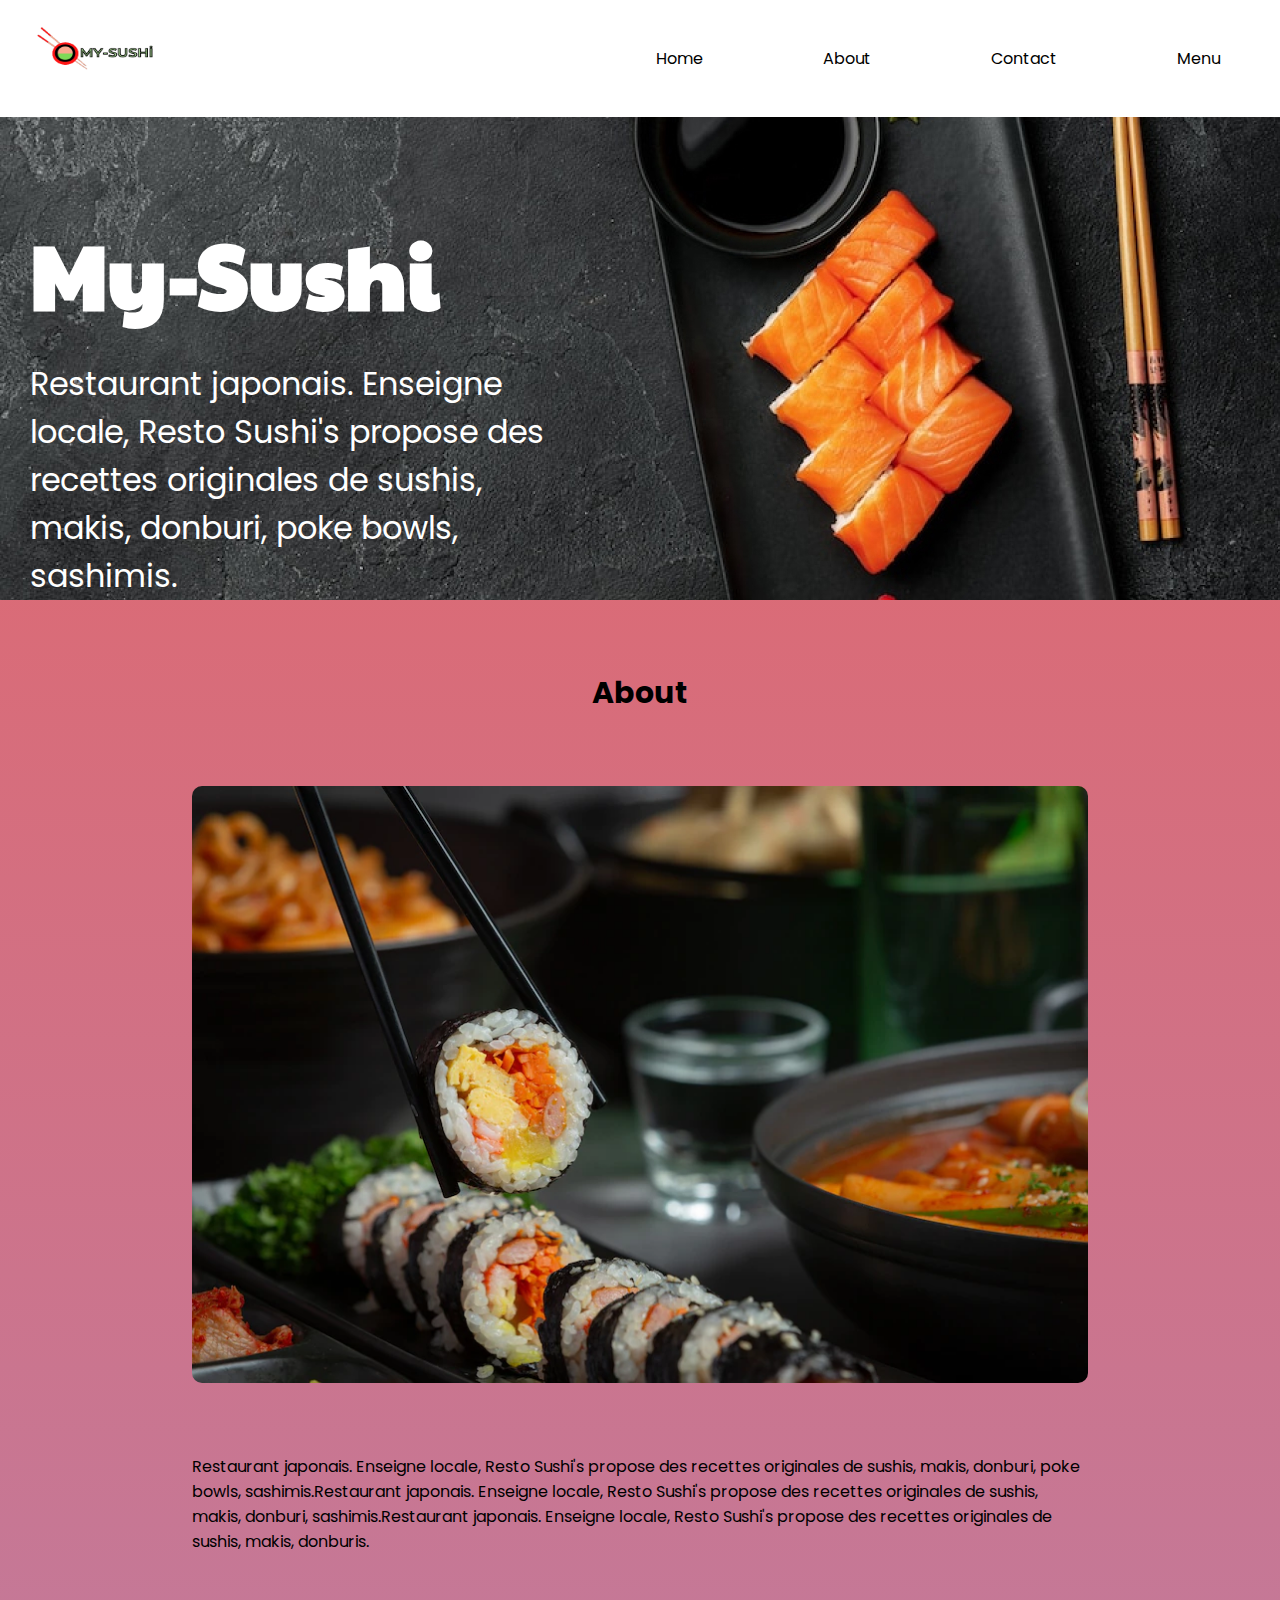
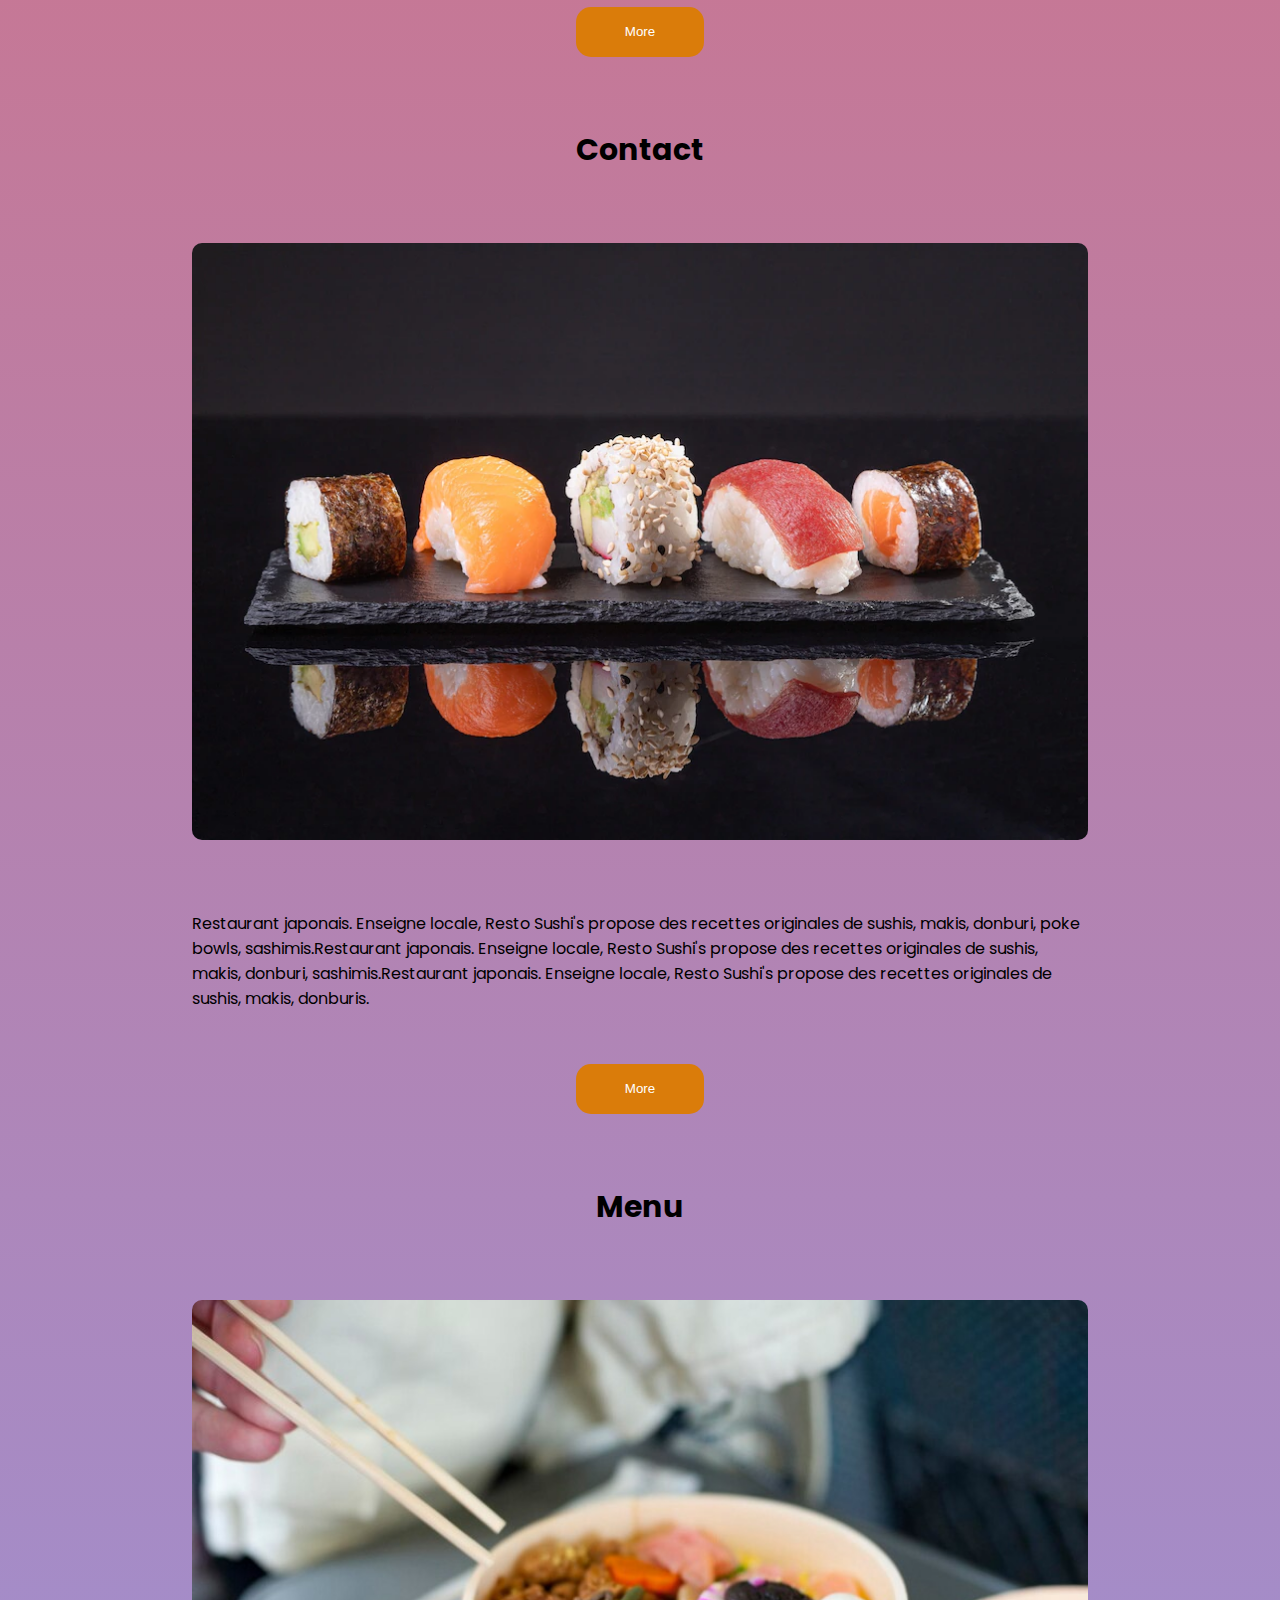
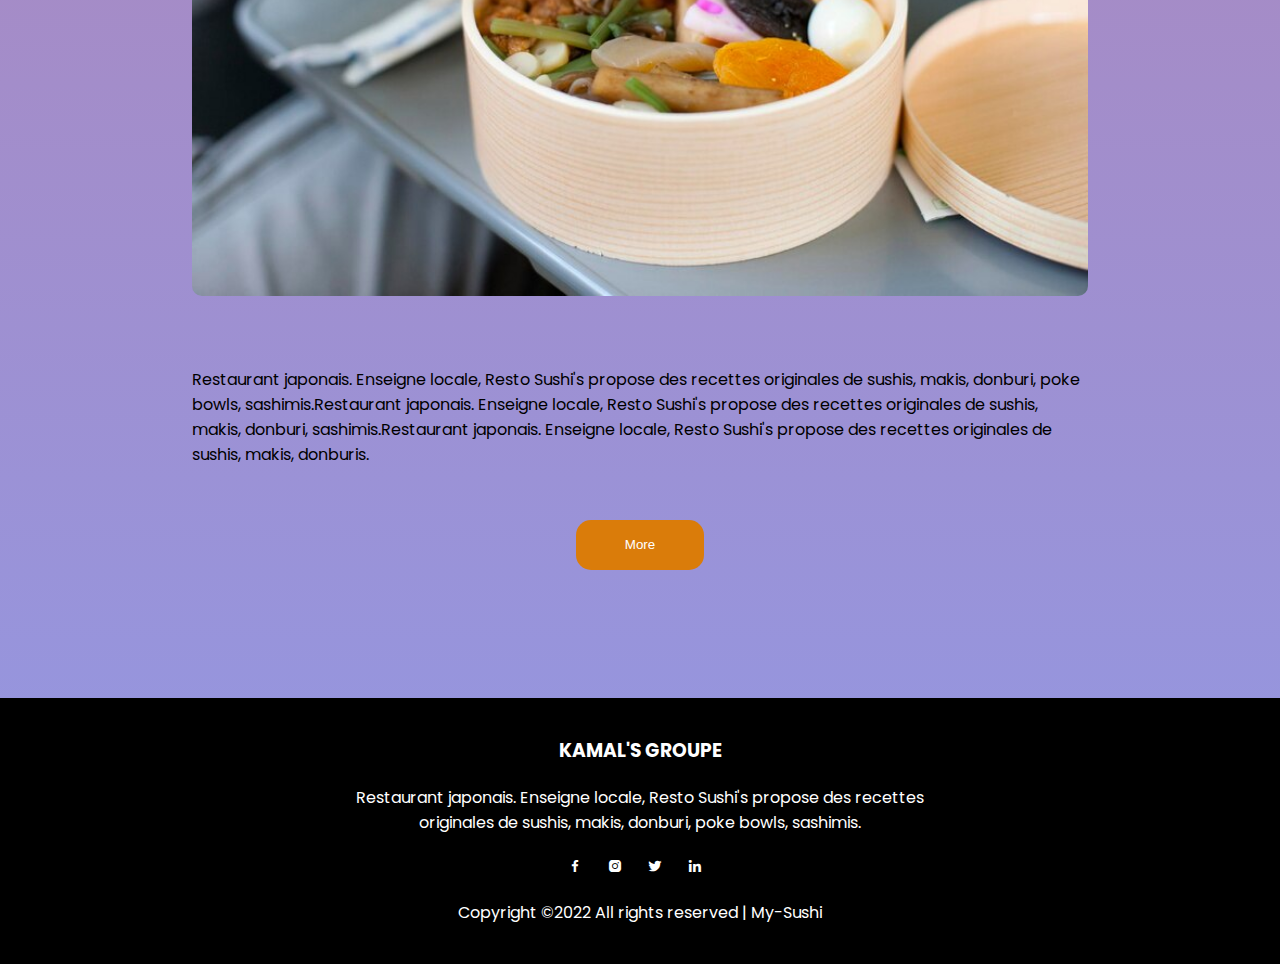
<file: index.html>
<!DOCTYPE html>
<html>
<head>
  <meta charset="UTF-8"> 
  <meta http-equiv="X-UA-Compatible" content="IE=edge">
  <meta name="viewport" content="width=device-width, initial-scale=1.0">

	<title>My-Sushi</title>
	<link rel="stylesheet" href="style.css">
    <meta name="description" content="Sushi Shop : découvrez nos Sushi, California, Maki, Spring, Poke Bowl ou encore nos recettes Signature. Fraîcheur & Qualité Garanties.">
    <link rel="stylesheet" href="https://unpkg.com/boxicons@latest/css/boxicons.min.css">
    <link href="https://fonts.googleapis.com/css2?family=Paytone+One&family=Poppins:wght@100;200;300;400;500;600;700;800;900&display=swap" rel="stylesheet">
    <link rel="stylesheet"href="https://cdn.jsdelivr.net/npm/bootstrap-icons@1.9.1/font/bootstrap-icons.css"/>

</head>

<body>

    <header>
        <div><a href="index.html" class="logo"><img src="img/LOGO.png" alt="hotels, flights, travelocity, airline tickets, vacation, trip"></a></div>
        <ul class="NV">
          <i class="bi bi-x-circle clo-ico" id="close"></i>
           <li><a href="index.html">Home</a></li>
            <li><a href="About.html">About</a></li> 
              <li><a href="contact.html">Contact</a></li>
                <li><a href="menu.html">Menu</a></li>
         
             </ul>
             <i class="bi bi-list resp-ico" id="open"></i>
     </header>
    
         <div class="back">
            <div class="text">
                <h1>My-Sushi</h1>
                <p>Restaurant japonais. Enseigne <br>locale, Resto Sushi's propose des<br>recettes originales de sushis,<br>makis, donburi, poke bowls,<br>sashimis.</p>
            </div>
      </div>

      <section class="container">
            <div>
            <h2>About</h2>
            </div>
            <div class="img" >
            <img src="img/img2.webp" alt="hotels, flights, travelocity, airline tickets, vacation, trip">
            </div>
            <div><p class="paragraphe">Restaurant japonais. Enseigne locale, Resto Sushi's propose des recettes originales de sushis, makis, donburi, poke bowls, sashimis.Restaurant japonais. Enseigne locale, Resto Sushi's propose des recettes originales de sushis, makis, donburi, sashimis.Restaurant japonais. Enseigne locale, Resto Sushi's propose des recettes originales de sushis, makis, donburis.</p></div>

          <div class="sub"></a><button><a href="About.html">More</button></a></div>
        </section>

       <section class="container">
        <div>
        <h2>Contact</h2>
        </div>
        <div class="img" >
        <img src="img/img3.webp" alt="hotels, flights, travelocity, airline tickets, vacation, trip">
        </div>
        <div><p class="paragraphe">Restaurant japonais. Enseigne locale, Resto Sushi's propose des recettes originales de sushis, makis, donburi, poke bowls, sashimis.Restaurant japonais. Enseigne locale, Resto Sushi's propose des recettes originales de sushis, makis, donburi, sashimis.Restaurant japonais. Enseigne locale, Resto Sushi's propose des recettes originales de sushis, makis, donburis.</p></div>
       <div class="sub"><button><a href="contact.html">More</button></a></div>
       </section>
      
     <section class="container">
      <div>
      <h2>Menu</h2>
      </div>
      <div class="img" >
      <img src="img/obento.jpg" alt="hotels, flights, travelocity, airline tickets, vacation, trip">
      </div>
      <div><p class="paragraphe">Restaurant japonais. Enseigne locale, Resto Sushi's propose des recettes originales de sushis, makis, donburi, poke bowls, sashimis.Restaurant japonais. Enseigne locale, Resto Sushi's propose des recettes originales de sushis, makis, donburi, sashimis.Restaurant japonais. Enseigne locale, Resto Sushi's propose des recettes originales de sushis, makis, donburis.</p></div>
     <div class="sub"><button><a href="menu.html">More</button></a></div>
   </section>


  <footer>
  <div class="tittle"><h3>KAMAL'S GROUPE</h3></div>
  <div class="list">
    <div><p>Restaurant japonais. Enseigne locale, Resto Sushi's propose des recettes<br>
      originales de sushis, makis, donburi, poke bowls, sashimis.</p></div>
    <div class="social">
      <a href="#"><i class='bx bxl-facebook' ></i></a>
      <a href="#"><i class='bx bxl-instagram-alt' ></i></a>
      <a href="#"><i class='bx bxl-twitter' ></i></a>
      <a href="#"><i class='bx bxl-linkedin' ></i></a>
    </div>
  </div>
  <div class="copyright">
    <p>Copyright ©2022 All rights reserved | My-Sushi</p>
  </div>



  </footer>            

  <script src="hitaka.js"></script>

</body>

</html>
</file>
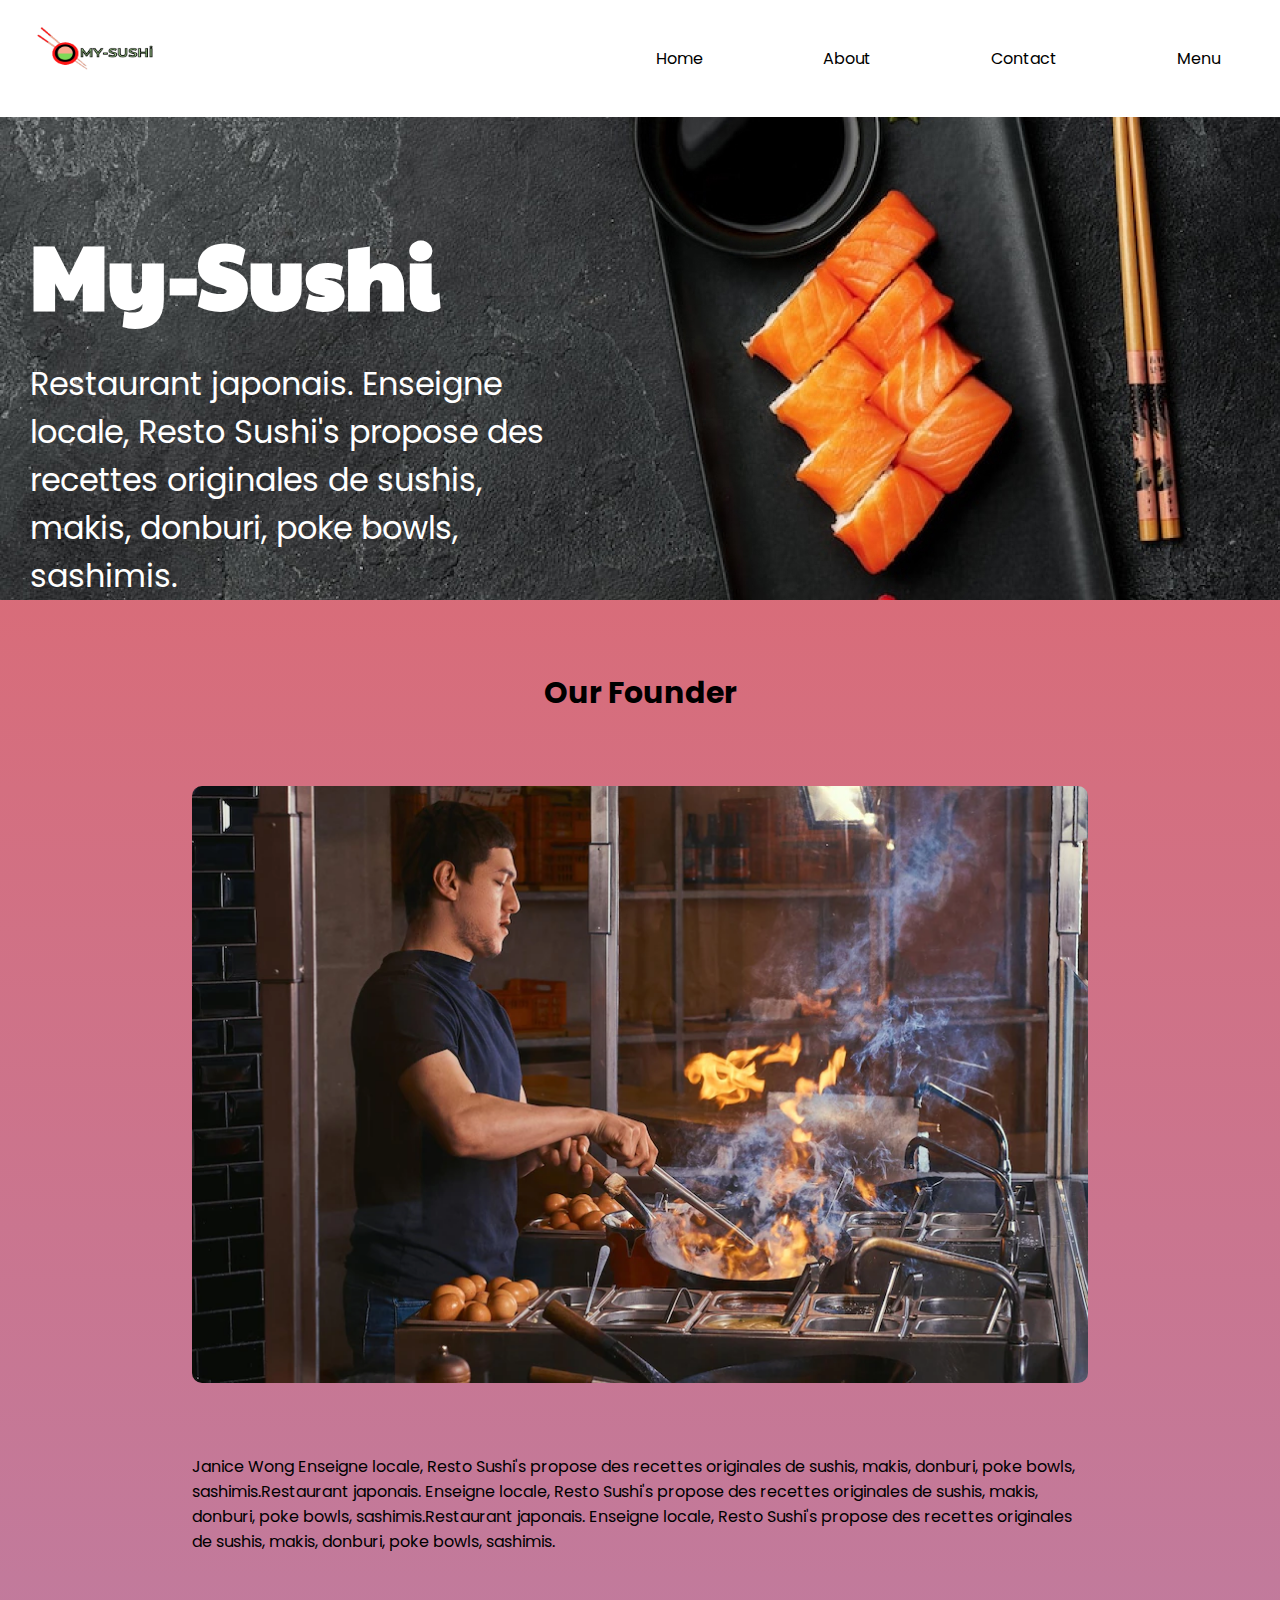
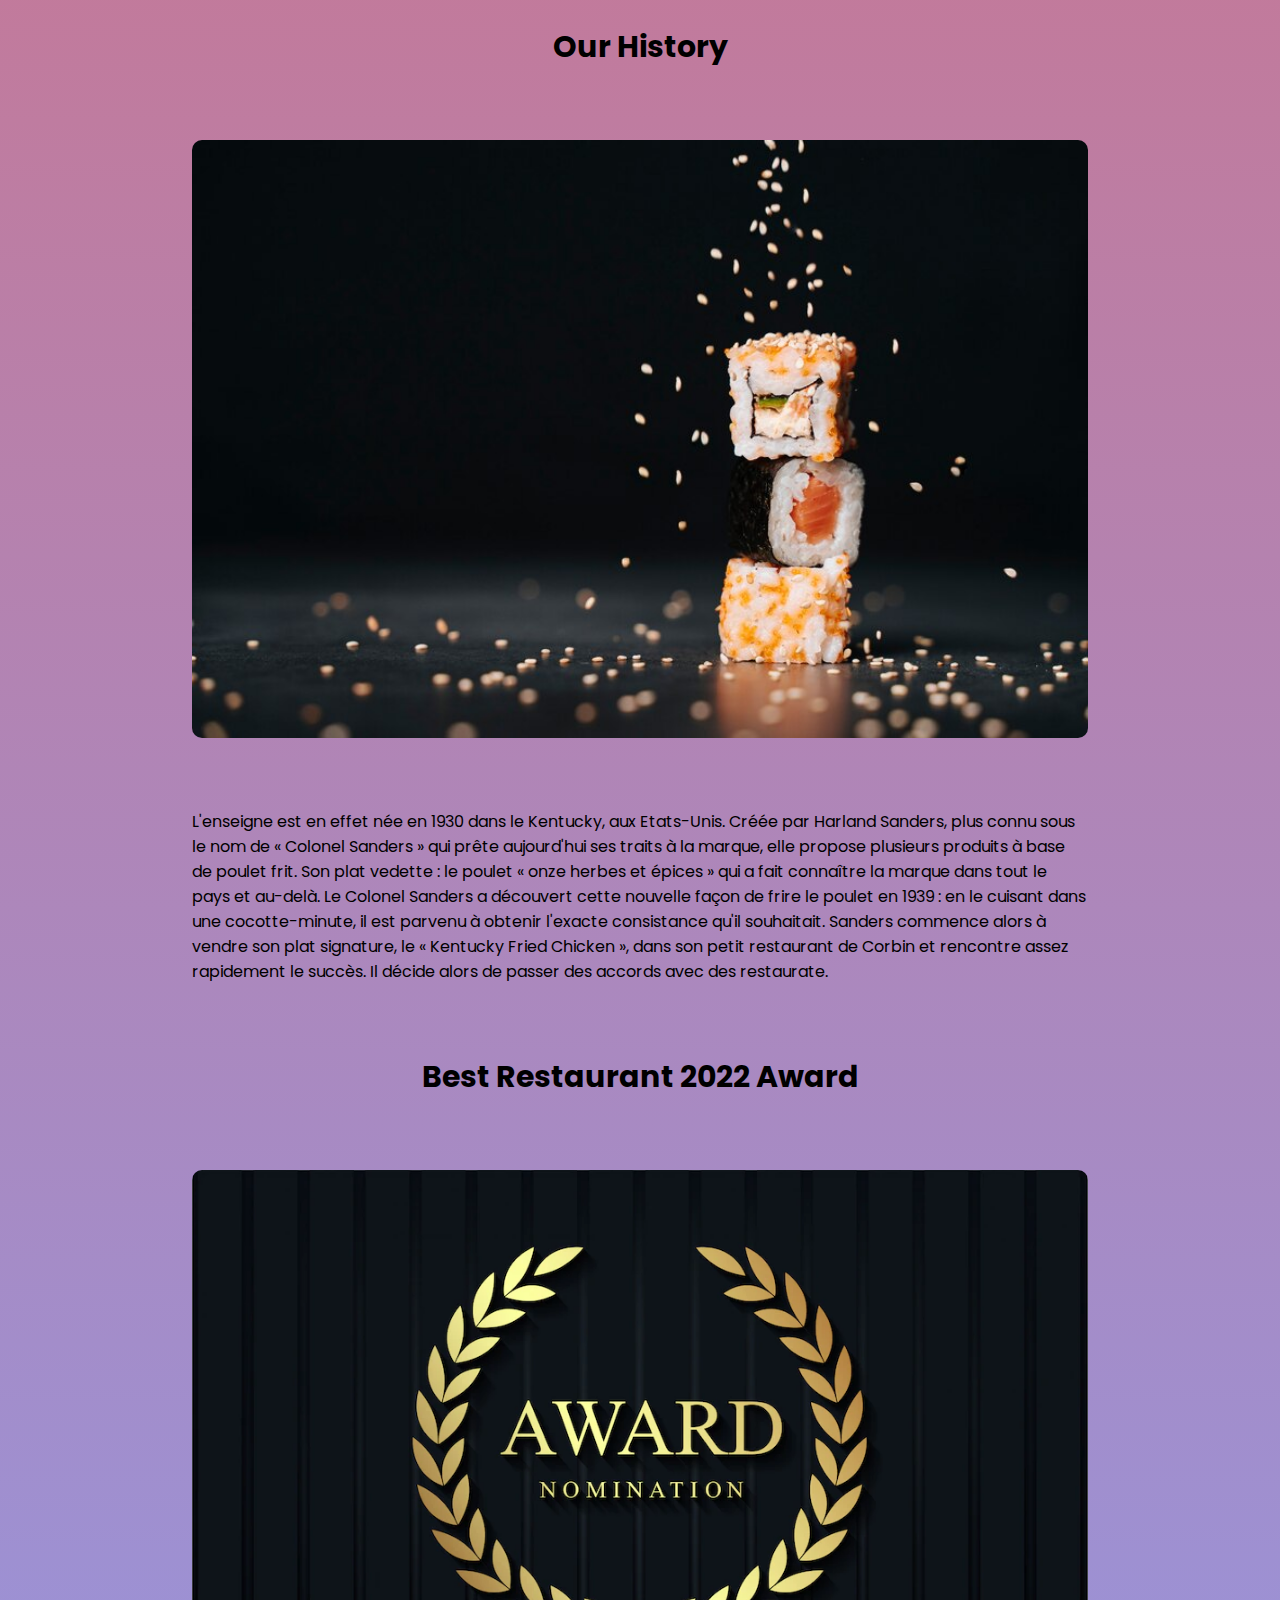
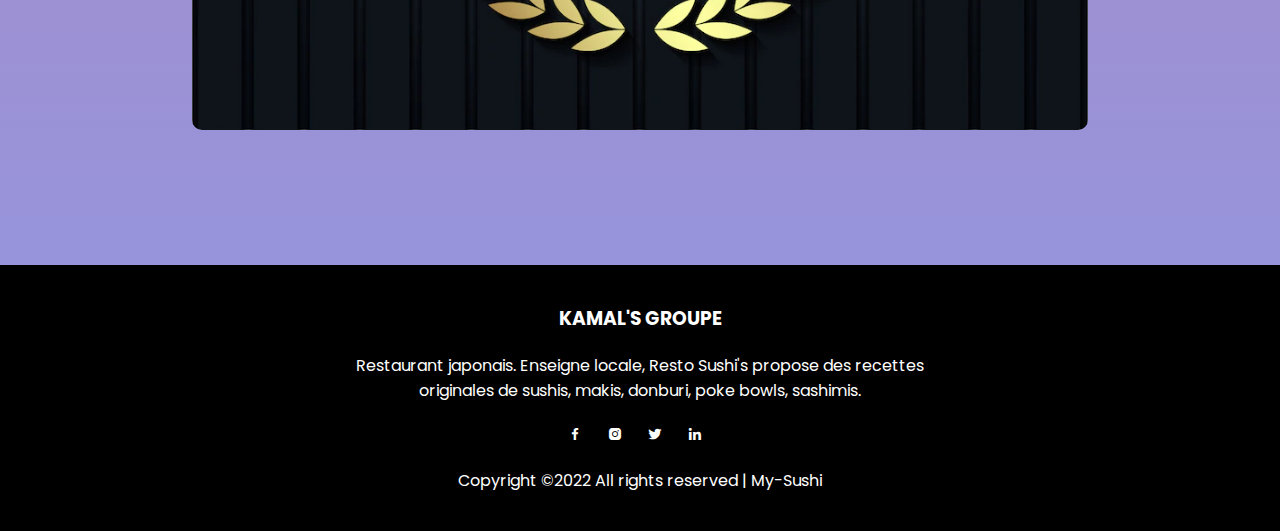
<file: About.html>
<!DOCTYPE html>
<html>
<head>
	<meta charset="UTF-8"> 
  <meta http-equiv="X-UA-Compatible" content="IE=edge">
  <meta name="viewport" content="width=device-width, initial-scale=1.0">
	<title>My-Sushi</title>
	<link rel="stylesheet" href="style.css">
    <meta name="description" content="Sushi Shop : découvrez nos Sushi, California, Maki, Spring, Poke Bowl ou encore nos recettes Signature. Fraîcheur & Qualité Garanties.">
    <link rel="stylesheet" href="https://unpkg.com/boxicons@latest/css/boxicons.min.css">
    <link href="https://fonts.googleapis.com/css2?family=Paytone+One&family=Poppins:wght@100;200;300;400;500;600;700;800;900&display=swap" rel="stylesheet">
    <link rel="stylesheet"href="https://cdn.jsdelivr.net/npm/bootstrap-icons@1.9.1/font/bootstrap-icons.css"/>
</head>

<body>

  <header>
    <div><a href="index.html" class="logo"><img src="img/LOGO.png"></a></div>
    <ul class="NV">
      <i class="bi bi-x-circle clo-ico" id="close"></i>
       <li><a href="index.html">Home</a></li>
        <li><a href="About.html">About</a></li> 
          <li><a href="contact.html">Contact</a></li>
            <li><a href="menu.html">Menu</a></li>            
         </ul>
         <i class="bi bi-list resp-ico" id="open"></i>
 </header>
     <div class="back">
            <div class="text">
                <h1>My-Sushi</h1>
                <p>Restaurant japonais. Enseigne <br>locale, Resto Sushi's propose des<br>recettes originales de sushis,<br>makis, donburi, poke bowls,<br>sashimis.</p>
            </div>
    </div>

    <section class="container">
        <div>
        <h2>Our Founder</h2>
        </div>
        <div class="img" >
        <img src="img/chef.webp" alt="hotels, flights, travelocity, airline tickets, vacation, trip">
        </div>
        <div><p class="paragraphe">Janice Wong Enseigne locale, Resto Sushi's propose des recettes
             originales de sushis, makis, donburi, poke bowls, sashimis.Restaurant japonais. 
             Enseigne locale, Resto Sushi's propose des recettes originales de sushis,
              makis, donburi, poke bowls, sashimis.Restaurant japonais. Enseigne locale,
               Resto Sushi's propose des recettes originales de sushis, makis, donburi,
                poke bowls, sashimis.</p></div>
                </section>

                <section class="container">
                    <div>
                    <h2>Our History</h2>
                    </div>
                    <div class="img" >
                    <img src="img/story.jpg" alt="hotels, flights, travelocity, airline tickets, vacation, trip">
                    </div>
                    <div><p class="paragraphe">L'enseigne est en effet née en 1930 dans le Kentucky, aux Etats-Unis. Créée par Harland Sanders, plus connu sous le nom de « Colonel Sanders » qui prête aujourd'hui ses traits à la marque, elle propose plusieurs produits à base de poulet frit. Son plat vedette : le poulet « onze herbes et épices » qui a fait connaître la marque dans tout le pays et au-delà. Le Colonel Sanders a découvert cette nouvelle façon de frire le poulet en 1939 : en le cuisant dans une cocotte-minute, il est parvenu à obtenir l'exacte consistance qu'il souhaitait. Sanders commence alors à vendre son plat signature, le « Kentucky Fried Chicken », dans son petit restaurant de Corbin et rencontre assez rapidement le succès. Il décide alors de passer des accords avec des restaurate.</p></div>
                        </section>
                        <section class="container">
                            <div>
                            <h2>Best Restaurant 2022 Award</h2>
                            </div>
                            <div class="img" >
                            <img src="img/award.webp" alt="hotels, flights, travelocity, airline tickets, vacation, trip">
                            </div>
                                </section>

                                <footer>
                                    <div class="tittle"><h3>KAMAL'S GROUPE</h3></div>
                                    <div class="list">
                                      <div><p>Restaurant japonais. Enseigne locale, Resto Sushi's propose des recettes<br>
                                        originales de sushis, makis, donburi, poke bowls, sashimis.</p></div>
                                      <div class="social">
                                        <a href="#"><i class='bx bxl-facebook' ></i></a>
                                        <a href="#"><i class='bx bxl-instagram-alt' ></i></a>
                                        <a href="#"><i class='bx bxl-twitter' ></i></a>
                                        <a href="#"><i class='bx bxl-linkedin' ></i></a>
                                      </div>
                                    </div>
                                    <div class="copyright">
                                      <p>Copyright ©2022 All rights reserved | My-Sushi</p>
                                    </div>
                                  
                                  
                                  
                                    </footer>

    <script src="./hitaka.js"></script>


</body>
</html>
</file>
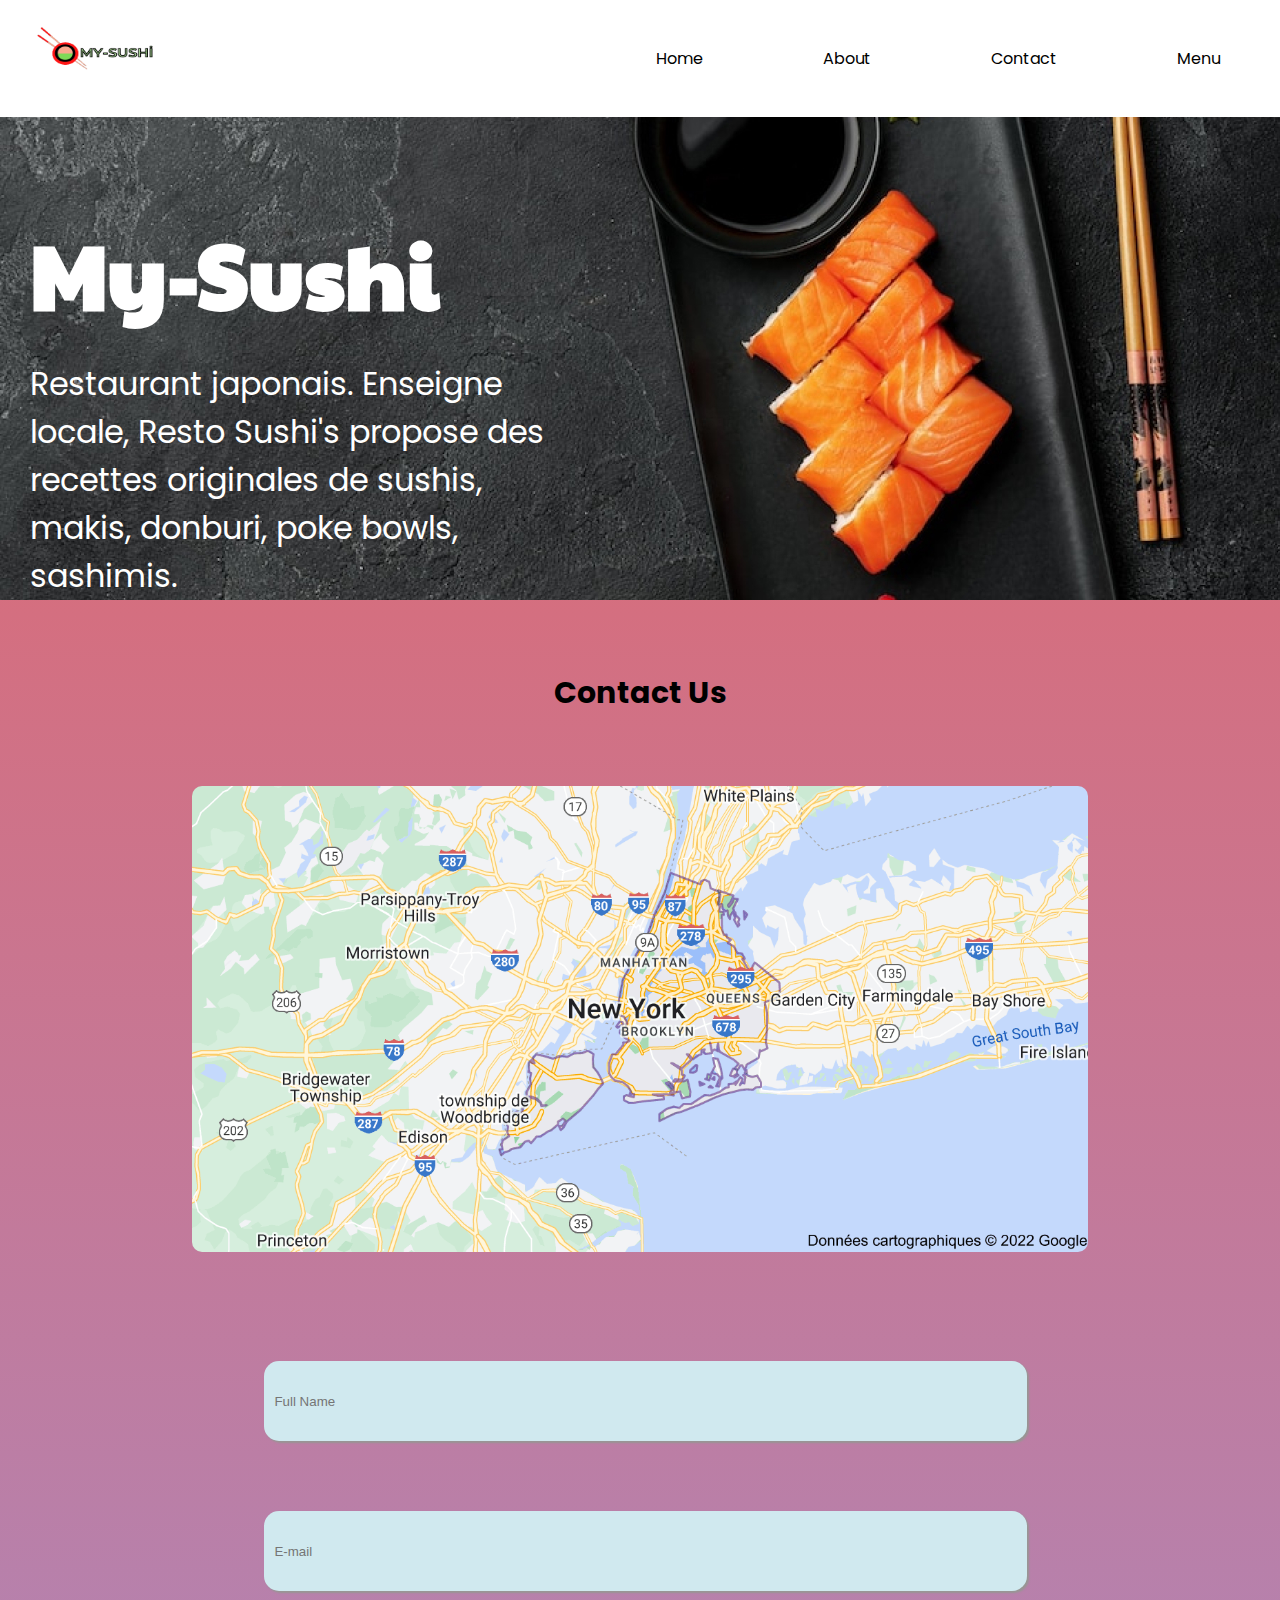
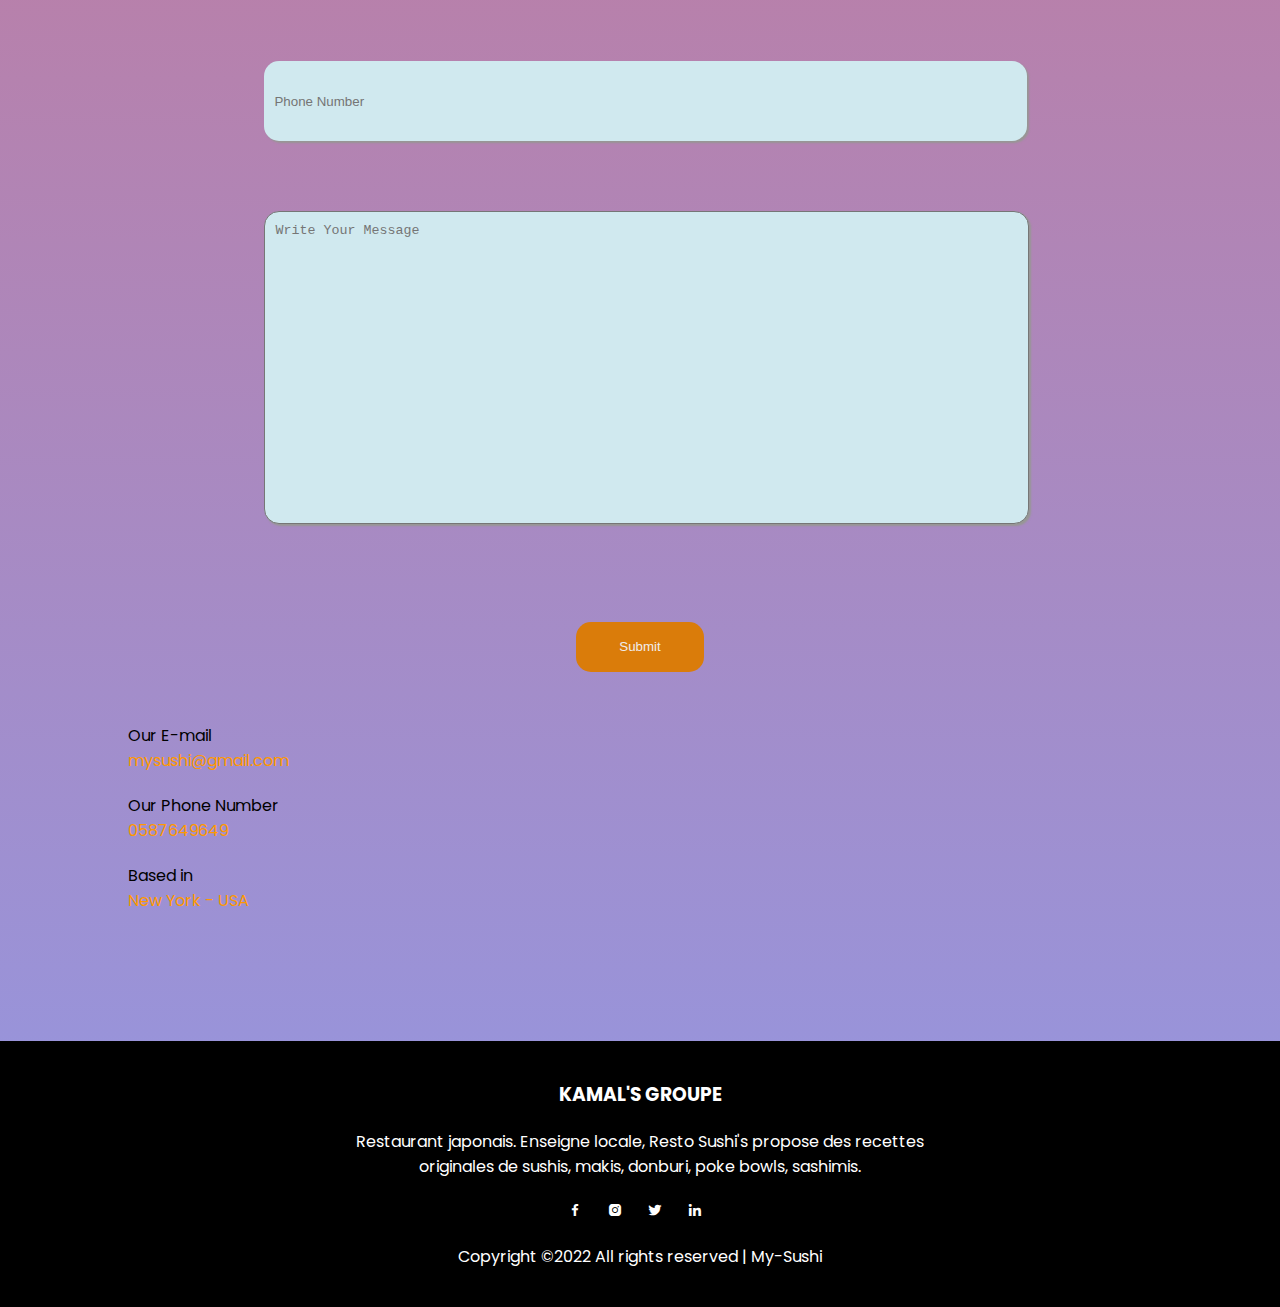
<file: contact.html>
<!DOCTYPE html>
<html>
<head>
	<meta charset="UTF-8"> 
  <meta http-equiv="X-UA-Compatible" content="IE=edge">
  <meta name="viewport" content="width=device-width, initial-scale=1.0">
	<title>My-Sushi</title>
	<link rel="stylesheet" href="style.css">
    <meta name="description" content="Sushi Shop : découvrez nos Sushi, California, Maki, Spring, Poke Bowl ou encore nos recettes Signature. Fraîcheur & Qualité Garanties.">
    <link rel="stylesheet" href="https://unpkg.com/boxicons@latest/css/boxicons.min.css">
    <link href="https://fonts.googleapis.com/css2?family=Paytone+One&family=Poppins:wght@100;200;300;400;500;600;700;800;900&display=swap" rel="stylesheet">
    <link rel="stylesheet"href="https://cdn.jsdelivr.net/npm/bootstrap-icons@1.9.1/font/bootstrap-icons.css"/>
</head>

<body>

  <header>
    <div><a href="index.html" class="logo"><img src="img/LOGO.png" alt="hotels, flights, travelocity, airline tickets, vacation, trip"></a></div>
    <ul class="NV">
      <i class="bi bi-x-circle clo-ico" id="close"></i>
       <li><a href="index.html">Home</a></li>
        <li><a href="About.html">About</a></li> 
          <li><a href="contact.html">Contact</a></li>
            <li><a href="menu.html">Menu</a></li>        
         </ul>
         <i class="bi bi-list resp-ico" id="open"></i>
 </header>
     <div class="back">
            <div class="text">
                <h1>My-Sushi</h1>
                <p>Restaurant japonais. Enseigne <br>locale, Resto Sushi's propose des<br>recettes originales de sushis,<br>makis, donburi, poke bowls,<br>sashimis.</p>
            </div>
    </div>
      
    <section class="container">
		<div class="news-text1">
			<h2>Contact Us</h2>
		</div>
        <div class="img" >
            <img src="img/newyork.png" alt="hotels, flights, travelocity, airline tickets, vacation, trip">
        </div>
    </section>
    <section class="det">    
        <div class="username">
        <input type="text" placeholder="Full Name">
        </div>  
		<div class="email">
		<input type="email" placeholder="E-mail">
	    </div> 
		<div class="num">
			<input type="Phone Number" placeholder="Phone Number">
			</div>   
			<div class="msg">
				<textarea name="message" id="textarea" rows="5" placeholder="Write Your Message"></textarea>
			</div>		
    </section>
	     <div id="sub" class="sub">   <button>Submit</button></div>
	 <section class="form">
			<div class="info" ><p>Our E-mail</p></div>
			<div class="clr"><p>mysushi@gmail.com</p></div>
			<div class="info"><p>Our Phone Number</p></div>
			<div class="clr"><p>0587649649</p></div>
			<div class="info"><p>Based in</p></div>
			<div  class="clr"><p>New York - USA</p></div>
		 </section>

         <footer>
            <div class="tittle"><h3>KAMAL'S GROUPE</h3></div>
            <div class="list">
              <div><p>Restaurant japonais. Enseigne locale, Resto Sushi's propose des recettes<br>
                originales de sushis, makis, donburi, poke bowls, sashimis.</p></div>
              <div class="social">
                <a href="#"><i class='bx bxl-facebook' ></i></a>
                <a href="#"><i class='bx bxl-instagram-alt' ></i></a>
                <a href="#"><i class='bx bxl-twitter' ></i></a>
                <a href="#"><i class='bx bxl-linkedin' ></i></a>
              </div>
            </div>
            <div class="copyright">
              <p>Copyright ©2022 All rights reserved | My-Sushi</p>
            </div>
          
          
            </footer>
            <script src="hitaka.js"></script>

            
</body>
</html>
</file>
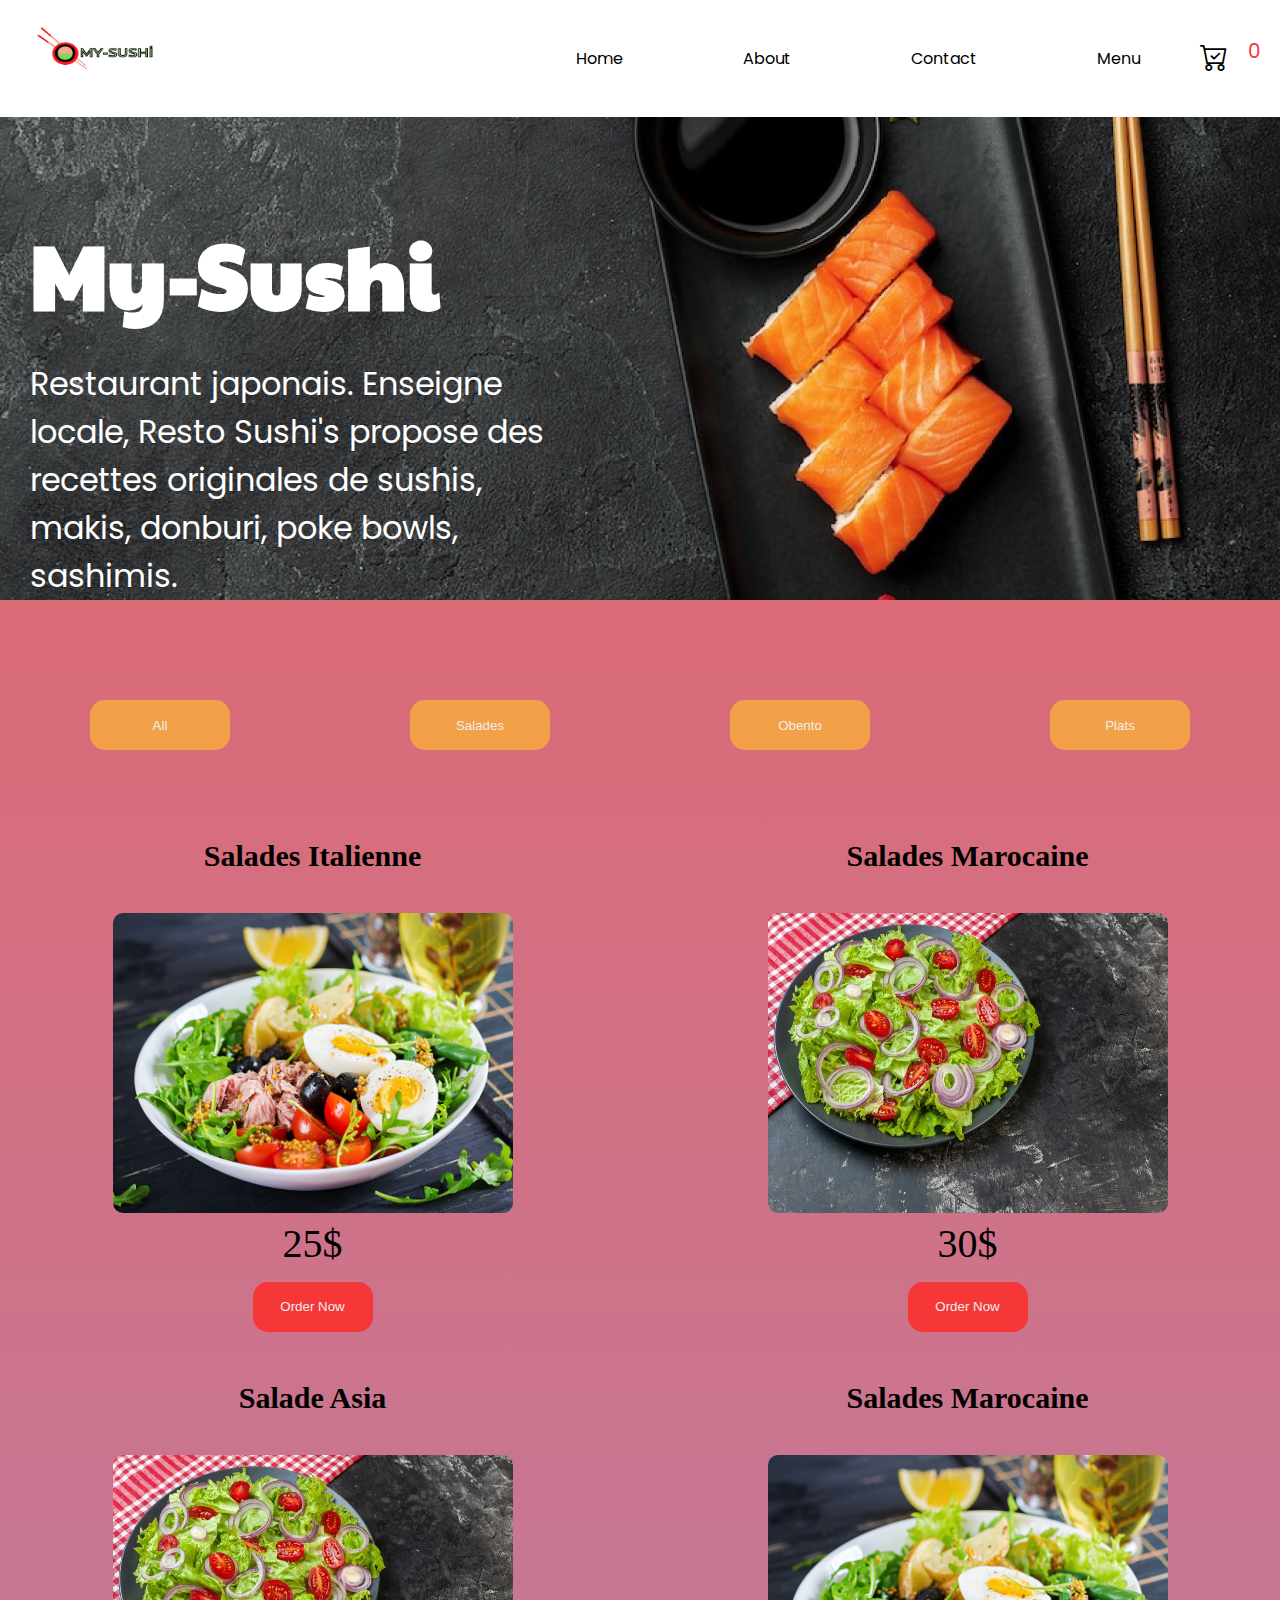
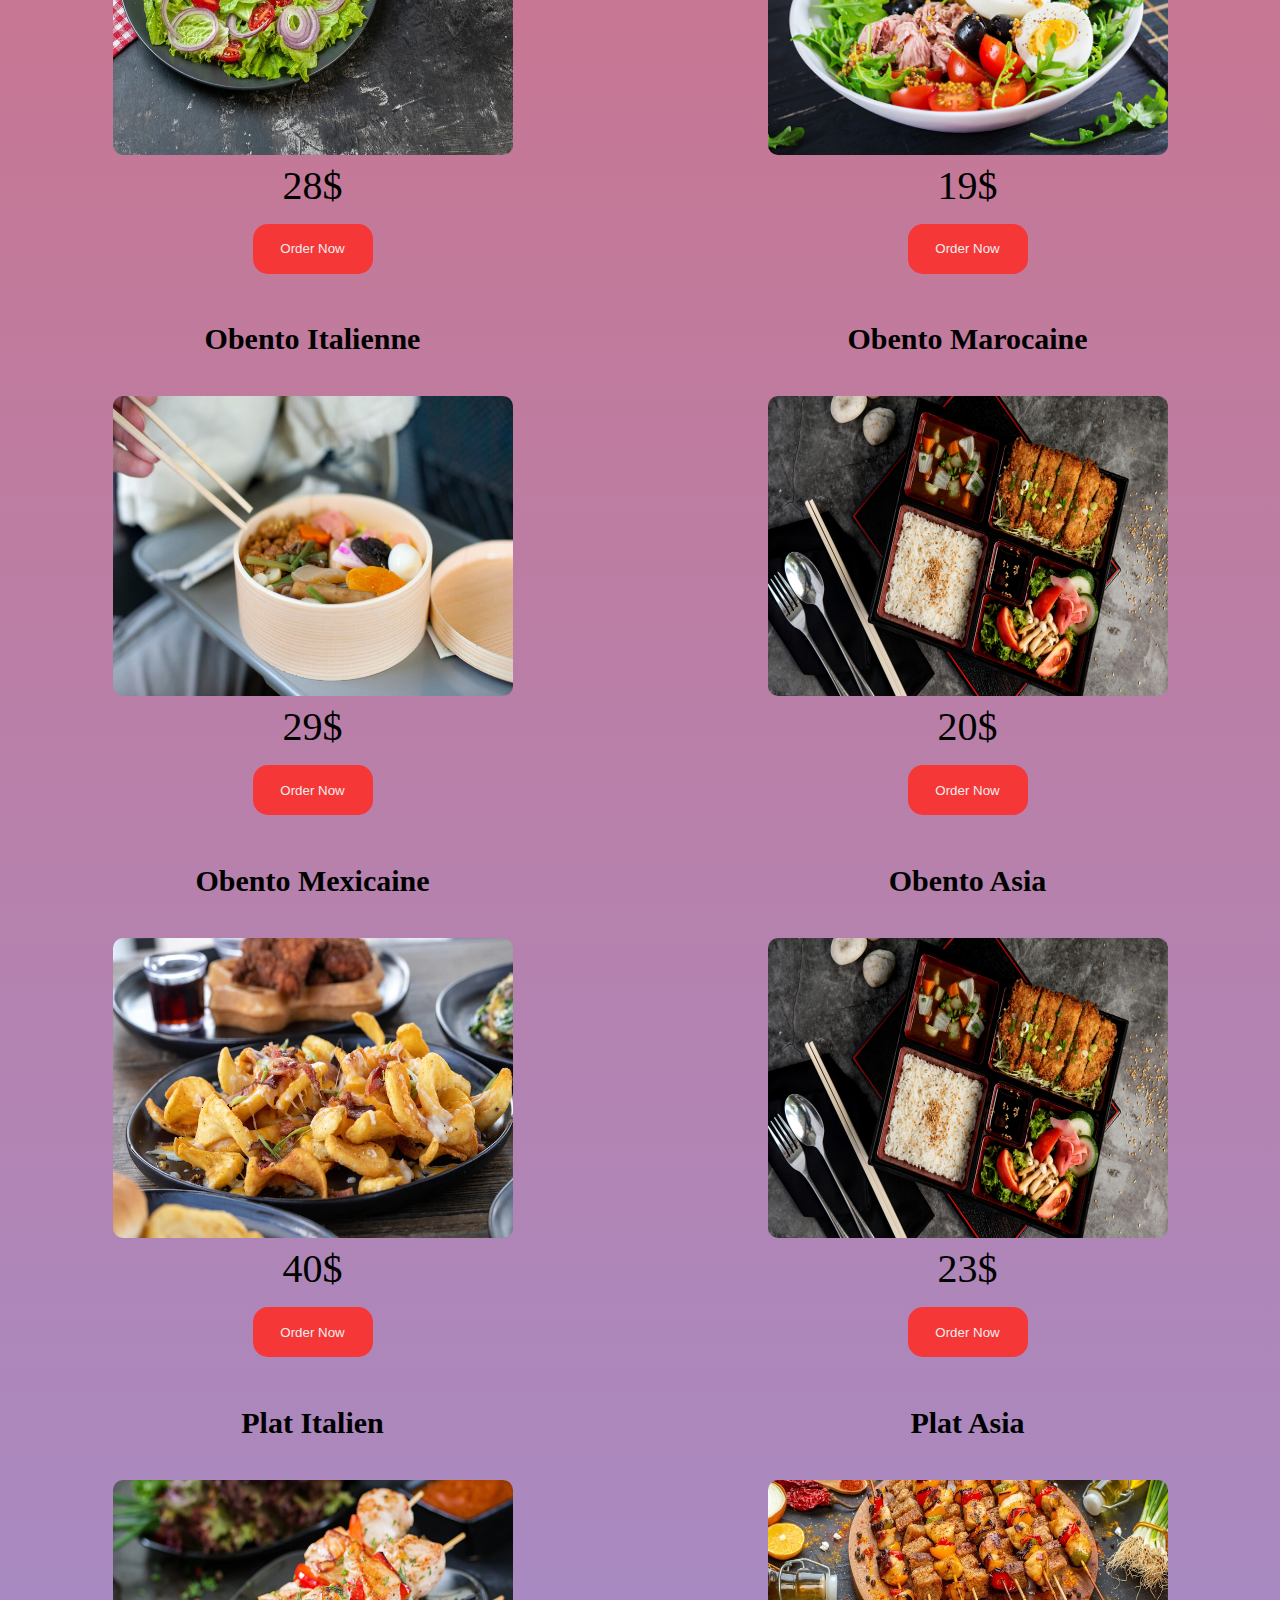
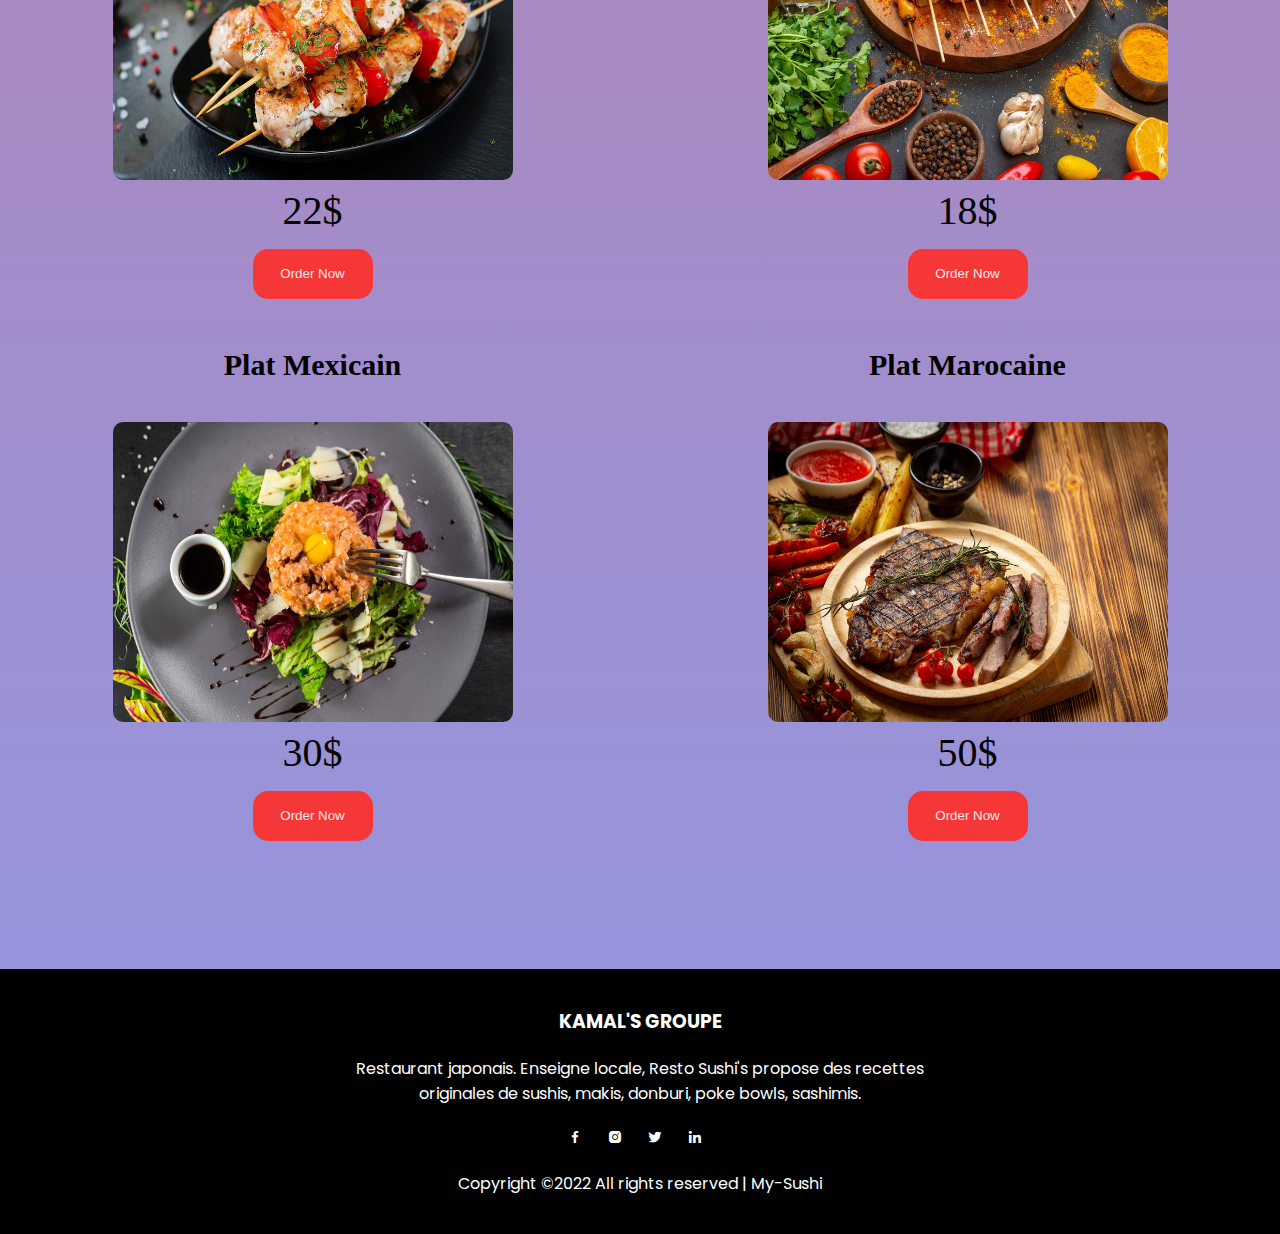
<file: menu.html>
<!DOCTYPE html>
<html>
<head>
	<meta charset="UTF-8"> 
  <meta http-equiv="X-UA-Compatible" content="IE=edge">
  <meta name="viewport" content="width=device-width, initial-scale=1.0">
	<title>My-Sushi</title>
	<link rel="stylesheet" href="style.css">
    <meta name="description" content="Sushi Shop : découvrez nos Sushi, California, Maki, Spring, Poke Bowl ou encore nos recettes Signature. Fraîcheur & Qualité Garanties.">
    <link rel="stylesheet" href="https://unpkg.com/boxicons@latest/css/boxicons.min.css">
    <link href="https://fonts.googleapis.com/css2?family=Paytone+One&family=Poppins:wght@100;200;300;400;500;600;700;800;900&display=swap" rel="stylesheet">
    <link rel="stylesheet"href="https://cdn.jsdelivr.net/npm/bootstrap-icons@1.9.1/font/bootstrap-icons.css"/>
</head>

<body>

  <header>
    <div><a href="index.html" class="logo"><img src="img/LOGO.png"></a></div>
    <ul class="NV">
      <i class="bi bi-x-circle clo-ico" id="close"></i>
       <li><a href="index.html">Home</a></li>
        <li><a href="About.html">About</a></li> 
          <li><a href="contact.html">Contact</a></li>
            <li><a href="menu.html">Menu</a></li>
            <i class="bi bi-cart-check " id="cart"></i> 
            <p class="num">0</p>            
         </ul>
         <i class="bi bi-list resp-ico" id="open"></i>
 </header>



         
          <div class="carte">
            <div><button id="calc" class="calc">Valider</button></div>
            
             
            <!-- <div class="product">
              <p class="product_name">Salade</p>
              <input type="number" class="num_product">
              <p class="price">50$</p></div> -->
            </div>
            
       
        


     <div class="back">
            <div class="text">
                <h1>My-Sushi</h1>
                <p>Restaurant japonais. Enseigne <br>locale, Resto Sushi's propose des<br>recettes originales de sushis,<br>makis, donburi, poke bowls,<br>sashimis.</p>
            </div>
    </div>




          <div class="filtre">
            <div class="all"><button class="all">All</button>
            </div>
            <div class="salades"><button class="salades">Salades</button>
            </div>
            <div class="Obento"><button class="obento">Obento</button>
            </div>
            <div class="Plats"><button class="plat">Plats</button>
            </div>
           </div>


      <div class="menu">    
        <div class="main salade">
            <h4 class="product_name">Salades Italienne</h4>
              <div class="imgmenu"><img src="img/salade.webp" alt="hotels, flights, travelocity, airline tickets, vacation, trip">
              </div>
                <div class="price">25$</div>
                <div class="btn"><button>Order Now</button></div>
        </div>

            <div class="main salade">
         <h4 class="product_name">Salades Marocaine</h4>
             <div class="imgmenu"><img src="img/salade2.jpg" alt="hotels, flights, travelocity, airline tickets, vacation, trip"></div>
            <div class="price">30$</div>
            <div class="btn"><button>Order Now</button></div>
            </div>

            <div class="main salade">
              <h4 class="product_name">Salade Asia </h4>
                <div class="imgmenu"><img src="img/salade2.jpg" alt="hotels, flights, travelocity, airline tickets, vacation, trip"></div>
                 <div class="price">28$</div>
                  <div class="btn"><button>Order Now</button></div>
                  </div>

                  <div class="main salade">
                    <h4 class="product_name">Salades Marocaine</h4>
                        <div class="imgmenu"><img src="img/salade.webp" alt="hotels, flights, travelocity, airline tickets, vacation, trip"></div>
                       <div class="price">19$</div>
                       <div class="btn"><button>Order Now</button></div>
                       </div>

                    


                       <div class="main obento">
                        <h4 class="product_name">Obento Italienne</h4>
                          <div class="imgmenu"><img src="img/obento.jpg" alt="hotels, flights, travelocity, airline tickets, vacation, trip"></div>
                           <div class="price">29$</div>
                            <div class="btn"><button>Order Now</button></div>
                            </div>
                            <div class="main obento">
                              <h4 class="product_name">Obento Marocaine</h4>
                                  <div class="imgmenu"><img src="img/obento1.jpg" alt="hotels, flights, travelocity, airline tickets, vacation, trip"></div>
                                 <div class="price">20$</div>
                                 <div class="btn"><button>Order Now</button></div>
                                 </div>

                                 <div class="main obento">
                                  <h4 class="product_name">Obento Mexicaine</h4>
                                    <div class="imgmenu"><img src="img/obento3.webp" alt="hotels, flights, travelocity, airline tickets, vacation, trip"></div>
                                     <div class="price">40$</div>
                                      <div class="btn"><button>Order Now</button></div>
                                      </div>
                           
                                  <div class="main obento">
                               <h4 class="product_name">Obento Asia</h4>
                                   <div class="imgmenu"><img src="img/obento1.jpg" alt="hotels, flights, travelocity, airline tickets, vacation, trip"></div>
                                  <div class="price">23$</div>
                                  <div class="btn"><button>Order Now</button></div>
                                  </div>

                                  <div class="main plat">
                                    <h4 class="product_name">Plat Italien</h4>
                                      <div class="imgmenu"><img src="img/plats.webp" alt="hotels, flights, travelocity, airline tickets, vacation, trip"></div>
                                       <div class="price">22$</div>
                                        <div class="btn"><button>Order Now</button></div>
                                        </div>
                               
                                    <div class="main plat">
                                    <h4 class="product_name">Plat Asia</h4>
                                     <div class="imgmenu"><img src="img/plat1.jpg" alt="hotels, flights, travelocity, airline tickets, vacation, trip"></div>
                                    <div class="price">18$</div>
                                    <div class="btn"><button>Order Now</button></div>
                                    </div>

                                    <div class="main plat">
                                     <h4 class="product_name">Plat Mexicain</h4>
                                        <div class="imgmenu"><img src="img/Plat2.jpg" alt="hotels, flights, travelocity, airline tickets, vacation, trip"></div>
                                         <div class="price">30$</div>
                                          <div class="btn"><button>Order Now</button></div>
                                          </div>
                                 
                                      <div class="main plat">
                                   <h4 class="product_name">Plat Marocaine</h4>
                                       <div class="imgmenu"><img src="img/plat3.webp" aalt="hotels, flights, travelocity, airline tickets, vacation, trip"></div>
                                      <div class="price">50$</div>
                                      <div class="btn"><button>Order Now</button></div>
                                      </div>
      </div>



    <footer>
        <div class="tittle"><h3>KAMAL'S GROUPE</h3></div>
        <div class="list">
          <div><p>Restaurant japonais. Enseigne locale, Resto Sushi's propose des recettes<br>
            originales de sushis, makis, donburi, poke bowls, sashimis.</p></div>
          <div class="social">
            <a href="#"><i class='bx bxl-facebook' ></i></a>
            <a href="#"><i class='bx bxl-instagram-alt' ></i></a>
            <a href="#"><i class='bx bxl-twitter' ></i></a>
            <a href="#"><i class='bx bxl-linkedin' ></i></a>
          </div>
        </div>
        <div class="copyright">
          <p>Copyright ©2022 All rights reserved | My-Sushi</p>
        </div>
        </footer>

        <script src="hitaka.js"></script>


</body>
</html>
</file>
<file: style.css>
* {
   margin: 0;
   padding: 0;
}

body {
   background: linear-gradient(#e66465, #9198e5);
   font-family: 'Poppins';

}

header {
   position: fixed;
   float: right;
   width: 100%;
   height: 13%;
   display: flex;
   justify-content: space-between;
   align-items: center;
   background-color: #ffffff;
}

header .resp-ico {
   display: none;
}


header .clo-ico {
   display: none;
}

.logo img {
   width: 200px;
   height: 170px;
   padding-top: 10px;
}

header ul {
   display: flex;
   justify-content: center;
   align-items: center;
   list-style: none;
}

header ul li a {
   padding: 60px;
   text-decoration: none;
   color: rgb(0, 0, 0);
}

header i {
   padding-right: 20px;
   font-size: 28px;
   color: #000000;
   cursor: pointer;
}

header .num {

   padding-bottom: 15px;
   font-size: 20px;
   color: #f63737;
   padding-right: 20px;
   display: block;

}



h1 {
   font-family: 'Paytone One';
   font-size: 90px;
   padding-bottom: 25px;
}

.back .text {
   color: rgb(255, 255, 255);
   padding-top: 210px;
   padding-left: 30px;
}

.back p {
   font-size: 32px;
}


.back {
   background-image: url("img/Rectangle\ 1.jpg");
   height: 100%;
}

.container h2 {
   text-align: center;
   font-size: 30px;
   margin: 70px;
}

.container .img img {
   height: 30%;
   width: 70%;
   border-radius: 10px;
}

.container .img {
   text-align: center;
}

.container .paragraphe {
   width: 70%;
   margin: 5%;
   margin-left: 15%;



}

.sub button {
   margin-left: 45%;
   cursor: pointer;
   background-color: #da7c0a;
   width: 10%;
   height: 50px;
   margin-top: -80px;
   border-radius: 15px;
   border: none;
   color: #f0eded;
}

.container a {
   text-decoration: none;
   color: #ffffff;
}

footer {
   background-color: #000000;
   color: #ffffff;
   text-align: center;
   margin-top: 10%;
   padding: 3%;
}

.tittle h3 {
   padding-top: -50px;
   padding-bottom: 20px;
}

.list p {
   padding-bottom: 20px;
}

.social {
   padding-bottom: 20px;
   letter-spacing: 10px;
}

.social a {
   color: #ffffff;
}

.det {
   margin: 8%;

}

.det input {
   background-color: #d0e9ef;
   box-shadow: 2px 2px 2px #979694;
   width: 70%;
   margin-left: 15%;
   height: 80px;
   margin-bottom: 70px;
   border-radius: 15px;
   border: none;
   padding-left: 1%;
}

.det textarea {
   background-color: #d0e9ef;
   box-shadow: 2px 2px 2px #979794;
   width: 70%;
   height: 50px;
   margin-left: 15%;
   height: 300px;
   border-radius: 15px;
   resize: none;
   /* border: none; */
   padding-left: 1%;
   padding-top: 1%;
}

#sub {
   margin-top: 7%;
}

.form .clr {
   color: #ff9900;
   margin-bottom: 20px;
}

.form {
   margin-top: 4%;
   margin-left: 10%;
}


.filtre button {
   cursor: pointer;
   background-color: #F2A148;
   width: 140px;
   height: 50px;
   border-radius: 15px;
   border: none;
   color: #f0eded;
   margin-top: 100px;
}

.filtre {
   display: flex;
   text-align: center;
   justify-content: space-around;
}


.main {
   display: block;
}


.main .imgmenu img {
   height: 300px;
   width: 400px;
   border-radius: 10px;
}

.menu {
   margin-top: 70px;
   display: grid;
   grid-template-columns: repeat(auto-fit, minmax(500px, auto));
   text-align: center;
   gap: 30px
}



.menu .main h4 {
   font-family: 'popping';
   font-size: 30px;
   padding-bottom: 40px;
}

.menu .main {
   margin-top: 3%;

}

.menu .main .btn button {
   cursor: pointer;
   background-color: #f63737;
   width: 120px;
   height: 50px;
   border-radius: 15px;
   border: none;
   color: #f0eded;
   margin-top: 15px;

}

.menu .main .price {
   font-family: 'popping';
   font-size: 40px;
}

.menu .main .btn button:hover {
   transform: scale(1.2);
}

.filtre button:hover {
   transform: scale(1.2);
}

.carte {

   position: fixed;
   background-color: #f2ca93;
   width: 300px;
   height: 500px;
   margin-left: 76%;
   margin-top: 5%;
   border-radius: 20px;
   display: none;
   overflow-y: scroll;

}


.show {
   display: block;
}

.product {

   padding-top: 30px;
   display: flex;
   justify-content: space-around;
}

.product input {
   width: 50px;
}

.carte .calc {
   width: 22%;
   cursor: pointer;
   margin-top: 160%;
   margin-left: 35%;
   font-size: x-large;
   background-color: #68b478;
   bottom: 39px;
   right: 22px;
   position: fixed;
   border-radius: 20px;

}


.bk {

   background-color: #d0e9ef;
   bottom: 50px;
   right: 100px;
   position: fixed;
}








@media screen and (max-width: 500px) {
   .filtre {
      display: flex;
      flex-direction: column;
      align-items: center;
   }

   .topnav.responsive {
      position: relative;
   }

   .topnav.responsive a.icon {
      position: absolute;
      right: 0;
      top: 0;
   }

   .topnav.responsive a {
      float: none;
      display: block;
      text-align: left;
   }


   .menu {
      grid-template-columns: repeat(auto-fit, minmax(300px, auto));
   }

   .back {
      background-image: url("img/img1\ 1.png");
   }

   h1 {
      font-family: 'Paytone One';
      font-size: 59px;
      padding-bottom: 25px;
      width: 280px;
   }

   header .resp-ico {
      display: block;
      padding-right: 30px;
      font-size: 50px;
      cursor: pointer;
   }

   .NV {
      height: 100vh;
      width: 100%;
      position: fixed;
      top: 0;
      background: #F2A148;
      display: flex;
      color: #000000;
      flex-direction: column;
      justify-content: space-evenly;
      right: -100%;

   }

   .NV .clo-ico {
      display: block;
      color: #000000;
      position: absolute;
      right: 10px;
      font-size: 40px;
      top: 10px;
      cursor: pointer;
   }

   header ul li {
      font-size: 30px;
   }


   header .num {
      display: none;
   }

   .carte {
      margin-left: 14%;
      margin-top: 26%;
      height: 600px;


   }

   .carte .calc {

      margin-bottom: 48%;
      margin-right: 32%;
   }
}








@media screen and (max-width: 800px) {
   .filtre {
      display: flex;
      flex-direction: column;
      align-items: center;
   }

   .topnav.responsive {
      position: relative;
   }

   .topnav.responsive a.icon {
      position: absolute;
      right: 0;
      top: 0;
   }

   .topnav.responsive a {
      float: none;
      display: block;
      text-align: left;
   }


   .menu {
      grid-template-columns: repeat(auto-fit, minmax(300px, auto));
   }

   .back {
      background-image: url("img/img1\ 1.png");
   }

   h1 {
      font-family: 'Paytone One';
      font-size: 59px;
      padding-bottom: 25px;
      width: 280px;
   }

   header .resp-ico {
      display: block;
      padding-right: 30px;
      font-size: 50px;
      cursor: pointer;
   }

   .NV {
      height: 100vh;
      width: 100%;
      position: fixed;
      top: 0;
      background: #F2A148;
      display: flex;
      color: #000000;
      flex-direction: column;
      justify-content: space-evenly;
      right: -100%;

   }

   .NV .clo-ico {
      display: block;
      color: #000000;
      position: absolute;
      right: 10px;
      font-size: 40px;
      top: 10px;
      cursor: pointer;
   }

   header ul li {
      font-size: 30px;
   }

   .carte {
      margin-left: 15%;
      margin-top: 15%;
      height: 600px;


   }
}
</file>
